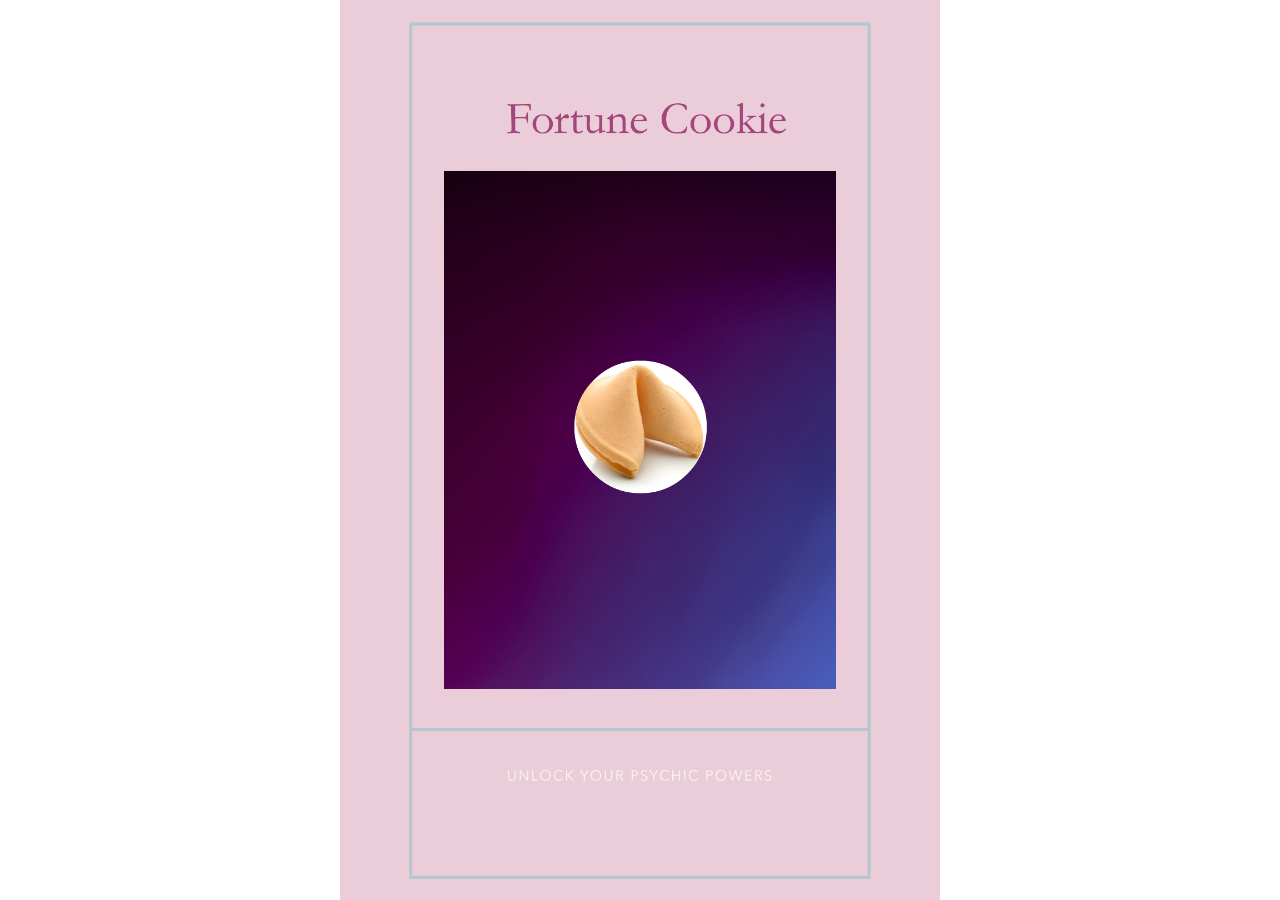
<file: frontend/index.html>
<!DOCTYPE html>
<html lang="ko">
  <head>
    <meta charset="UTF-8" />
    <meta name="viewport" content="width=device-width, initial-scale=1.0" />
    <title>Fortune Cookie</title>
    <link rel="stylesheet" href="style.css" />
  </head>
  <body>
    <div class="container">
      <img src="data/fortune_cookie.png" alt="Fortune Cookie" id="fortune-cookie" />
    </div>

    <div id="modal" class="modal">
      <div class="modal-content">
        <span class="close-button">&times;</span>
        <p id="fortune-message"></p>
      </div>
    </div>

    <div id="loading-spinner" class="loading-spinner">
    </div>

    <script src="script.js"></script>
  </body>
</html>
</file>
<file: frontend/style.css>
body {
  margin: 0;
  padding: 0;
  /* background-image: url('data/background.png'); */
  background-repeat: no-repeat;
  background-size: cover;
  font-family: Arial, sans-serif;
  display: flex;
  justify-content: center;
}

.container {
  display: flex;
  justify-content: center;
  align-items: center;
  background: no-repeat center/100% url('data/background.png');
  height: 100vh;
  width: 600px;
}

#fortune-cookie {
  width: 300px;
  cursor: pointer;
}

.modal {
  display: none;
  position: fixed;
  z-index: 1;
  left: 0;
  top: 0;
  width: 100%;
  height: 100%;
  overflow: auto;
  background-color: rgba(0, 0, 0, 0.4);
}

.modal-content {
  display: flex;
  flex-direction: column;
  justify-content: center;
  align-items: center;
  background-color: white;
  margin: 15% auto;
  padding: 20px;
  border: 1px solid #888;
  width: 80%;
  max-width: 600px;
  border-radius: 10px;
}

.close-button {
  color: #aaa;
  float: right;
  font-size: 28px;
  font-weight: bold;
  cursor: pointer;
}

.close-button:hover,
.close-button:focus {
  color: black;
  text-decoration: none;
  cursor: pointer;
}

#fortune-message {
  font-size: 20px;
  text-align: center;
}

/* loading spiiner */

#loading-spinner {
  display: none;
  position: fixed;
  z-index: 9999;
  left: 0;
  top: 0;
  width: 100%;
  height: 100%;
  overflow: visible;
  background-color: rgba(0, 0, 0, 0.4);
}

#loading-spinner::after {
  content: '';
  display: block;
  position: absolute;
  top: 50%;
  left: 50%;
  margin: -50px 0 0 -50px;
  width: 100px;
  height: 100px;
  border-radius: 50%;
  border: 3px solid #fff;
  border-top-color: #000;
  animation: spin 1s ease-in-out infinite;
}

@keyframes spin {
  to {
    transform: rotate(360deg);
  }
}
</file>
